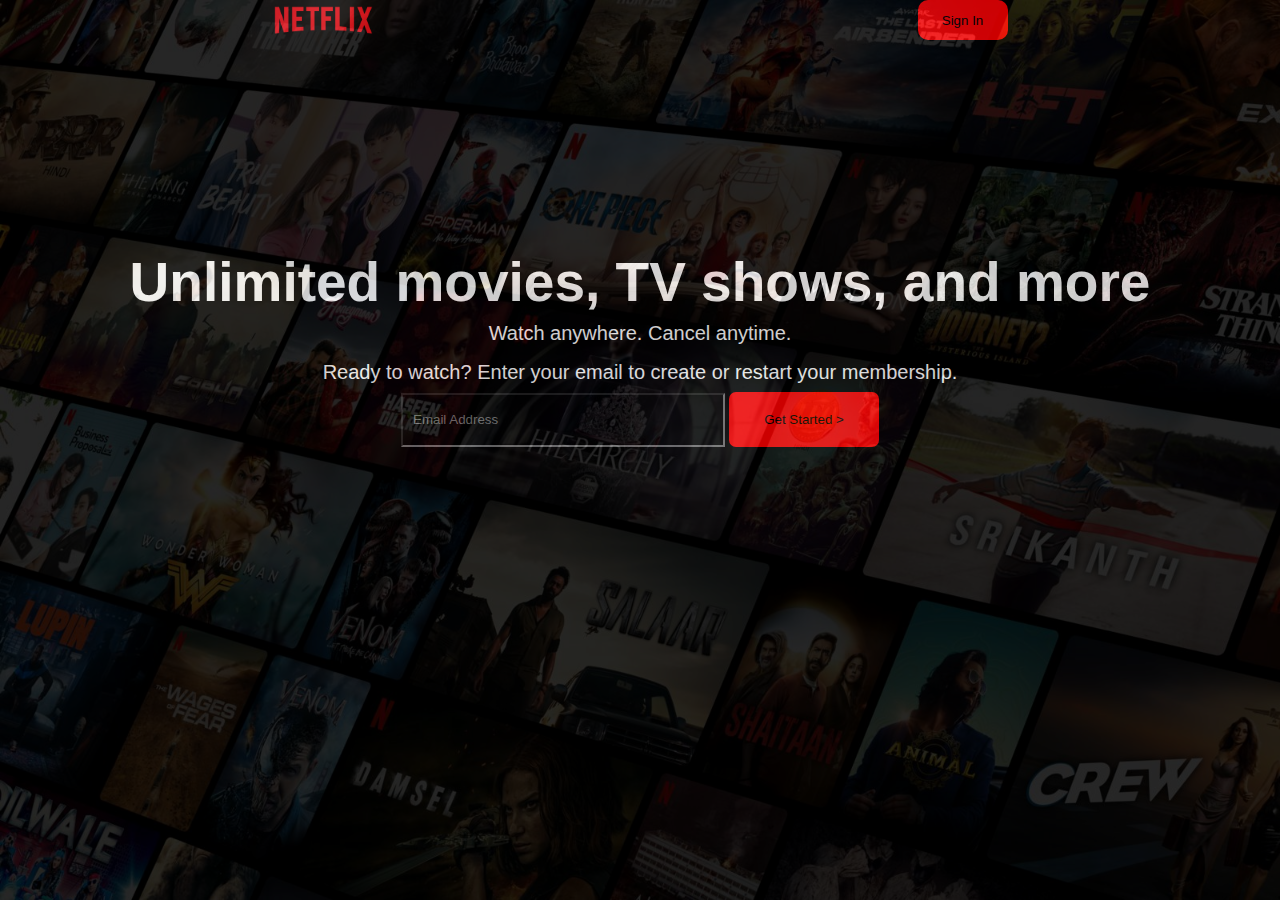
<file: index.html>
<!DOCTYPE html>
<html>

<head>
	<meta charset="utf-8">
	<meta name="viewport" content="width=device-width, initial-scale=1">
	<title></title>
	<link rel="stylesheet" type="text/css" href="netflix.css">
</head>

<body>
	<div class="main">
		<div class="sh">
			<nav>
				<img width="100px" src="log.png">
				<!-- <button>Urdu</button> -->
				<button class="sign">Sign In</button>
			</nav>
			<div class="content">
				<div class="sp">Unlimited movies, TV shows, and more</div>
				<div class="con">Watch anywhere. Cancel anytime.</div>
				<div class="con">Ready to watch? Enter your email to create or restart your membership.</div>
				<div class="get">
					<input class="text" type="text" placeholder="Email Address">
					<button class="gs">Get Started ></button>
				</div>
			</div>
		</div>
	</div>
</body>

</html>
</file>
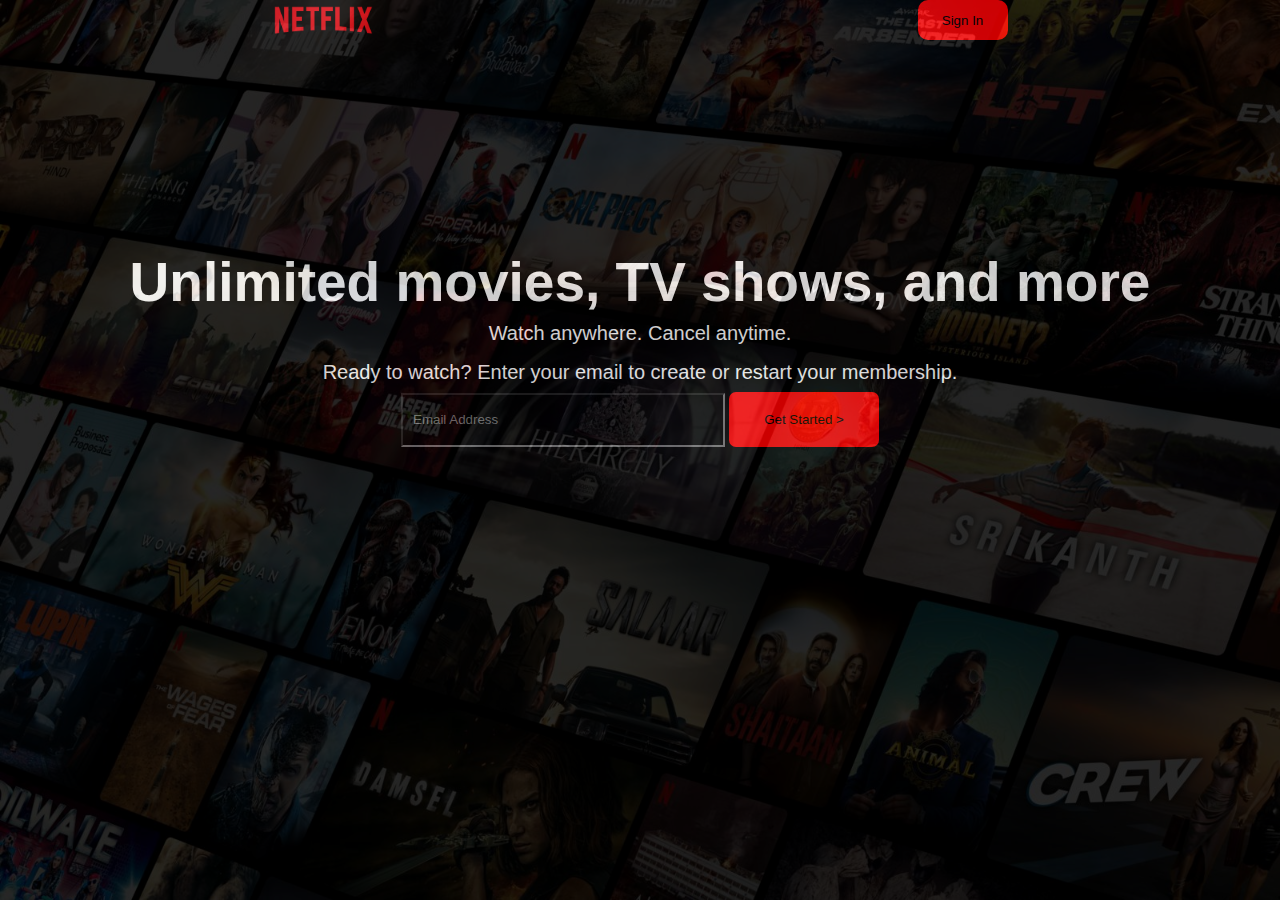
<file: netflix.html>
<!DOCTYPE html>
<html>

<head>
	<meta charset="utf-8">
	<meta name="viewport" content="width=device-width, initial-scale=1">
	<title></title>
	<link rel="stylesheet" type="text/css" href="netflix.css">
</head>

<body>
	<div class="main">
		<div class="sh">
			<nav>
				<img width="100px" src="log.png">
				<!-- <button>Urdu</button> -->
				<button class="sign">Sign In</button>
			</nav>
			<div class="content">
				<div class="sp">Unlimited movies, TV shows, and more</div>
				<div class="con">Watch anywhere. Cancel anytime.</div>
				<div class="con">Ready to watch? Enter your email to create or restart your membership.</div>
				<div class="get">
					<input class="text" type="text" placeholder="Email Address">
					<button class="gs">Get Started ></button>
				</div>
			</div>
		</div>
	</div>
</body>

</html>
</file>
<file: netflix.css>
*{
	margin: 0px;
	padding: 0px;
}
.main{
	height: 100vh;
/*	width: 100vw;*/
	background-image: url(bg.jpg);
/*	background-position: center center;*/
	background-size: cover;
	background-repeat: no-repeat;
	position: relative;
}
.sh{
	height: 100vh;
	width: 100vw;
	background-color: black;
	opacity: 0.8;
}
.content{
	display: flex;
	flex-direction: column;
	align-items: center;
	justify-content: center;
	margin-top: 210px;

}
.sign{
	height: 40px;
	width: 90px;
	border-radius: 10px;
	background-color: red;
	border: none;

}
.gs{
	height: 55px;
	width: 150px;
	background-color:red ;
	padding: 10px;
	border-radius: 7px;
	border: none;

}
.sp{
	font-size: 55px;
	color: white;
	font-family:Netflix Sans,Helvetica Neue,Segoe UI,Roboto,Ubuntu,sans-serif;
	font-weight: 900;
}
.text{
	height: 30px;
	width: 300px;
	background-color: transparent;
	padding: 10px;
	
}
.get{
	display: inline-block;
}
.con{
	color: white;
	font-family: sans-serif;
	font-weight: 400;
	margin: 8px;
	font-size: 20px;
}
nav{
/*	background-color: red;*/
	display: flex;
	align-items: center;
	justify-content: space-around;
}
</file>
